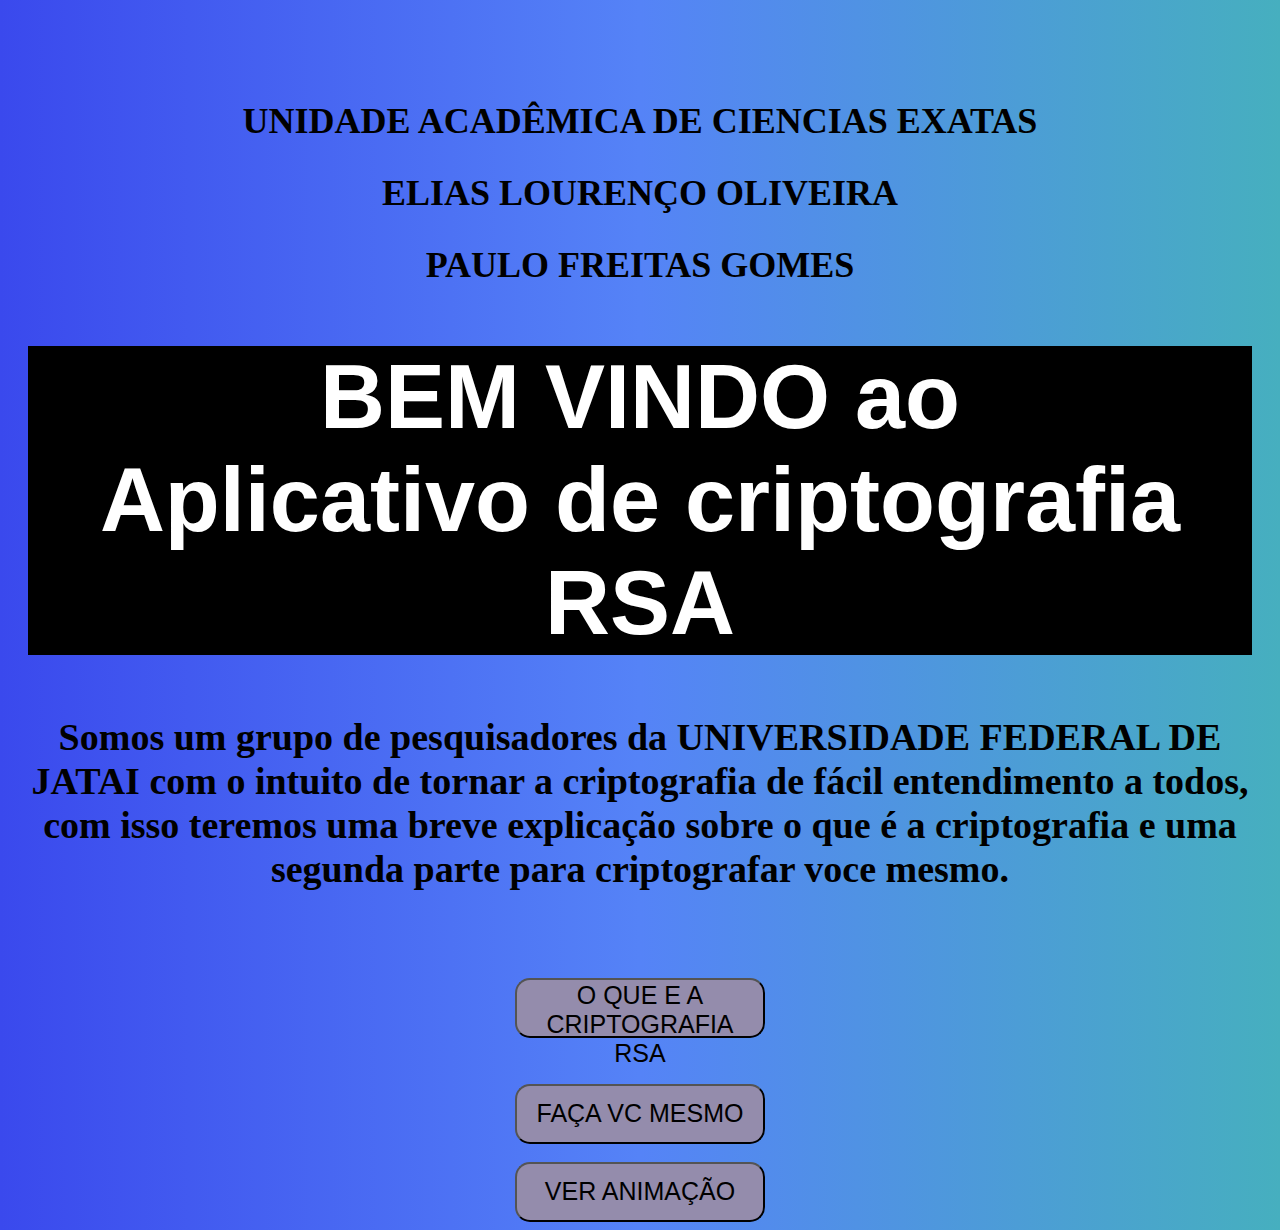
<file: index.html>
<!DOCTYPE html>
 <html lang="en">
 
    <head>
        <meta charset="UTF-8">
        <meta http-equiv="X-UA-Compatible" content="IE=edge">
        <meta name="viewport" content="width=device-width, initial-scale=1.0">
       <!-- <link rel="stylesheet" type="text/css" href="stile.css"> -->
     
   <!--  <a href="https://oliveiral2001.github.io/Criptografia/criptografando.html">Ir para a página Criptografia</a>  -->

     <link href = " https://oliveiral2001.github.io/Criptografia/sytle.css" rel = "stylesheet" >
     <script src = " https://oliveiral2001.github.io/Criptografia/script.js "></script>  
  <!--   <script src="caminho/para/bigInt.js"></script> -->

       <title> BEM VINDO</title>
    </head>
  
     <body>
         <div class="logo"> 
           <!--  <img src="ufj.png" alt="Imagem emblema ufj"> -->
            <h2> UNIDADE ACADÊMICA DE CIENCIAS EXATAS</h2>
            <h2> ELIAS LOURENÇO OLIVEIRA</h2>
            <h2> PAULO FREITAS GOMES</h2>
         </div>
         <div id="titulo">
            <!-- Titulo na página -->
            <h1>BEM VINDO ao <br> Aplicativo de criptografia RSA </h1>
         </div>
    
                     <!-- Paragrafo -->
            <div class="titulo"> <h4>  <p>Somos um grupo de pesquisadores da UNIVERSIDADE FEDERAL DE JATAI  com o intuito de tornar 
                 a criptografia de fácil entendimento a todos, com isso teremos uma breve explicação sobre o que é a 
                 criptografia e uma segunda parte para criptografar voce mesmo.
            </p>   </h4>   </div>
      

            
           
        
          <!--  <button class="botao"><a href="/ou.html" >entrar</a></button> -->
            <br>
            <br>
            <a href="entendendo-a-criptografia.html"> 

                 <button class="botao"> O QUE E A CRIPTOGRAFIA  RSA </button>
            </a>
        <br>
        <br>
        <a href="criptografando.html"> 

            <button class="botao"> FAÇA VC MESMO </button>  
        </a> 
         
         <br>
         <br>
         
       <a href="ver-animacao.html"> 

         <button class="botao"> VER ANIMAÇÃO </button>
       </a>
        
        </body>
</file>
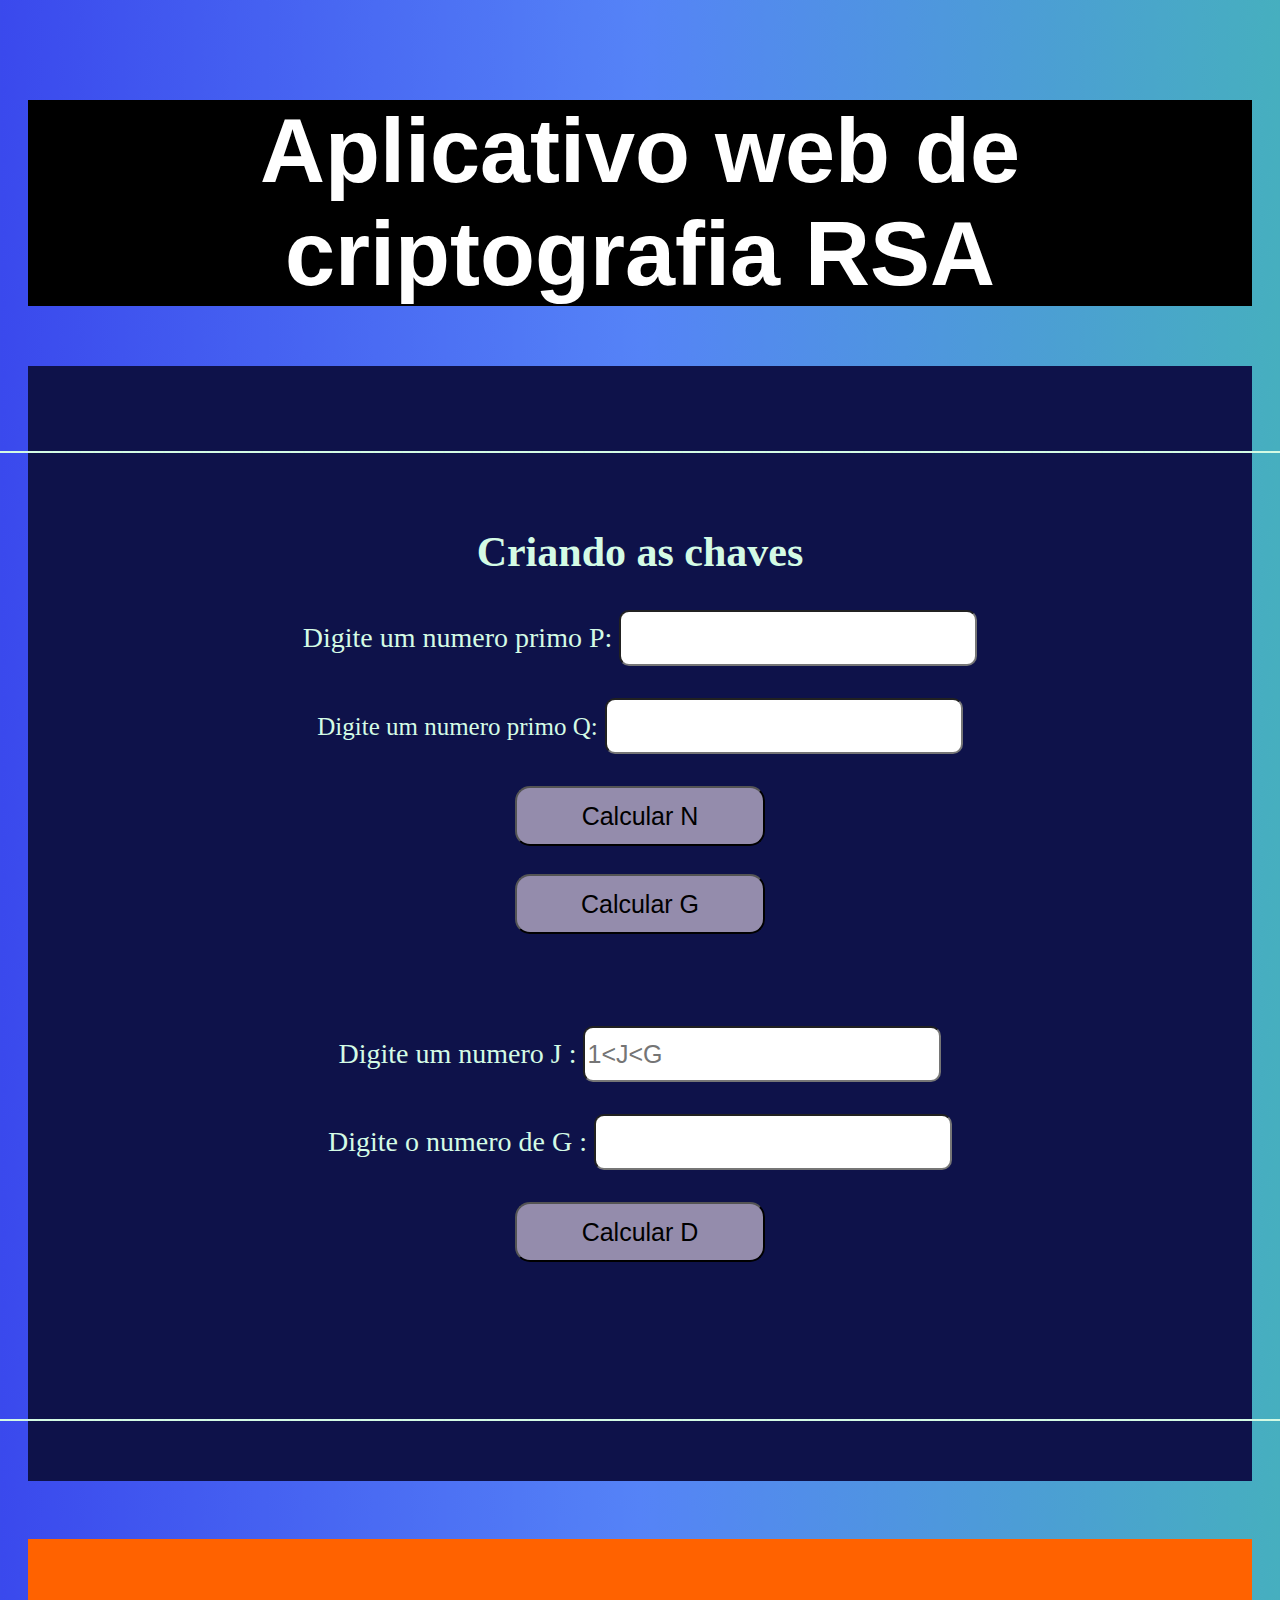
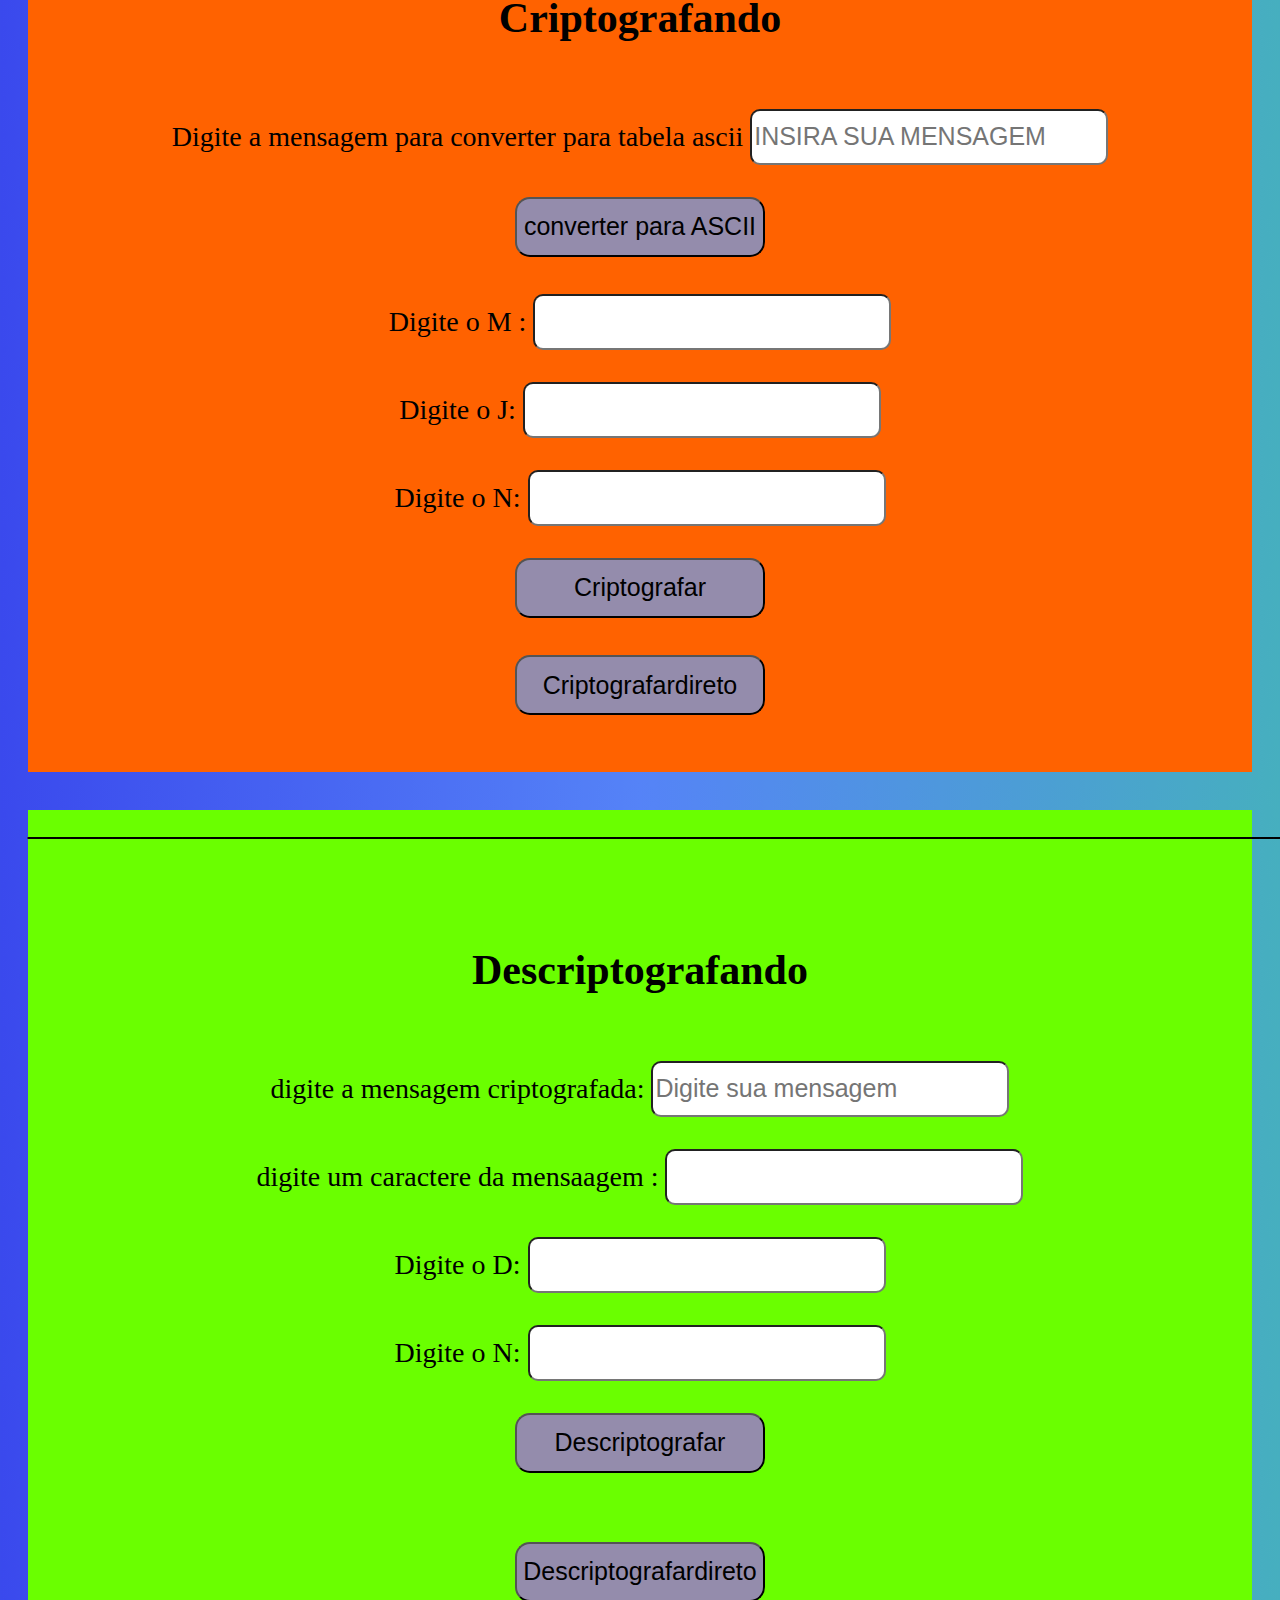
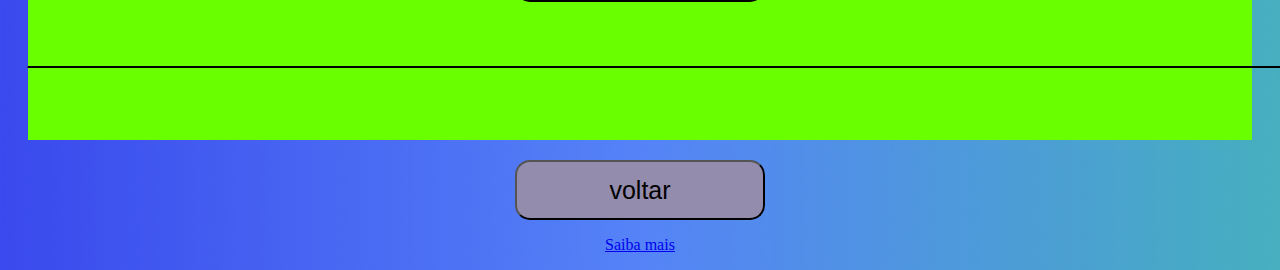
<file: criptografando.html>
<!DOCTYPE html>
<html lang="en">
<head>
  <meta charset="UTF-8">
  <meta name="viewport" content="width=device-width, initial-scale=1.0">
  <!-- <link rel="stylesheet" type="text/css" href="stile.css"> -->
  <!--<script src="script.js"></script> -->
<!--  <script src="caminho/para/bigInt.js"></script> -->
  
    <link href = " https://oliveiral2001.github.io/Criptografia/sytle.css" rel = "stylesheet" > 
    <script src = " https://oliveiral2001.github.io/Criptografia/script.js "></script> 
  
        
<title>Criptografia</title>
</head>
<body>

<div id="titulo">
<!-- Titulo na página -->
<h1>Aplicativo web de criptografia RSA</h1>
</div>





 

  <div class="criandoaschaves"> 
            <h4>______________________________________________________________________________________________________</h4>
                <h2>  Criando as chaves </h2> 
            
                        
           
        
            
                    <div class="criptografar">

                            <label for="numP">Digite um numero primo P:</label>
                            <input type="number" class="campo" id="numP">
                            <br>
                            <br>
                            <label class="campo" for="numQ">Digite um numero primo Q:</label>
                            <input type="number" class="campo" id="numQ">
                            <br>
                            <br>
                              <button class="botao" onclick="realizarCalculoN()">Calcular N</button> 
                            <br>
                            <p id="N"> </p>


                            <button class="botao" onclick="realizarCalculoG()">Calcular G</button> 
                            <br>
                            <p id="G"> </p>

                            
                            <br>
                            <br>
                            <label for="J">Digite um numero J  :</label>
                            <input type="number" class="campo" id="J" placeholder="1<J<G">
                            
                            <br>
                            <br>
                            <label for="vG">Digite o numero de G  :</label>
                            <input type="number" class="campo" id="vG">
                            <br>
                            <br>
                            <button class="botao" onclick="calcularinverso()">Calcular D</button> 
                            <br>
                            <p id="resultado"> </p>


                 
                     </div>
                     <br>
                     <br>
                     <h4>____________________________________________________________________________________________________</h4>
    </div>

        <br>


<div class="criptografando"> 
    <h2>  Criptografando </h2>

  
    <br>
    <label for="mensagem"> Digite a mensagem para converter para tabela ascii</label>
    <input type="text" class="campo" id ="mensagem" placeholder="INSIRA SUA MENSAGEM">
    <br>
    <br>
    <button class="botao" onclick="converterParaASCII()" >converter para ASCII</button>

    <h4> <p id="tabelaASCII"></p> </h4>


    <label for="numM">Digite o M :</label>
    <input type="number" class="campo" id="numM">
    <br>
    <br>
    <label for="numJ">Digite o J:</label>
    <input type="number" class="campo" id="numJ">
    <br>
    <br>
    <label for="numN">Digite o N:</label>
    <input type="number" class="campo" id="numN">
    <br>
    <br>
    <button class="botao" onclick="calcularmodexponencial()">Criptografar</button> 
    <br>
    <h4> <p id="S" ></p> </h4>
   
    <button class="botao" onclick="criptografar()">Criptografardireto</button> 
    <br>
    <h4> <p id="R" ></p> </h4>
   
    


   

</div>

<div id="descriptografando"> 
    <h4>_____________________________________________________________________________________________</h4>

            <br>
            <h2>Descriptografando</h2>
           
         
            <br>
            <label for="numerosC"> digite a mensagem criptografada:</label>
          
          <input type="number" class="campo" id="numerosC" placeholder="Digite sua mensagem">   
            <br>
            <br>
            <label for="numC">digite um caractere da mensaagem :</label>
            <input type="number" class="campo" id="numC">
            <br>
            <br>
            <label for="numD">Digite o D:</label>
            <input type="number" class="campo" id="numD">
            <br>
            <br>
            <label for="nuMN">Digite o N:</label>
            <input type="number" class="campo" id="nuMN">
            <br>
            <br>
            <button class="botao" onclick="calcular()">Descriptografar</button>
            
            <br>
            <h4> <p id="F" ></p> </h4>
            <br>

            <button class="botao" onclick="ModExponencial()">Descriptografardireto</button>
            
            <br>
            <h4> <p id="U" ></p> </h4>


           
         
        <h4>_______________________________________________________________________________________________</h4>
</br>
  </div>

<!-- Imagem
<img src="./img/GettyImages-1244304812.webp" alt="Foto do Bolsonaro">
-->
<!-- Link -->
<a href="/aplicativo-principal/index.html"> 

  <button class="botao"> voltar </button>
</a>
<br>
<p><a href="https://www.lambda3.com.br/2012/12/entendendo-de-verdade-a-criptografia-rsa/" target="_blank">Saiba mais</a></p>

</body>

</html>
</file>
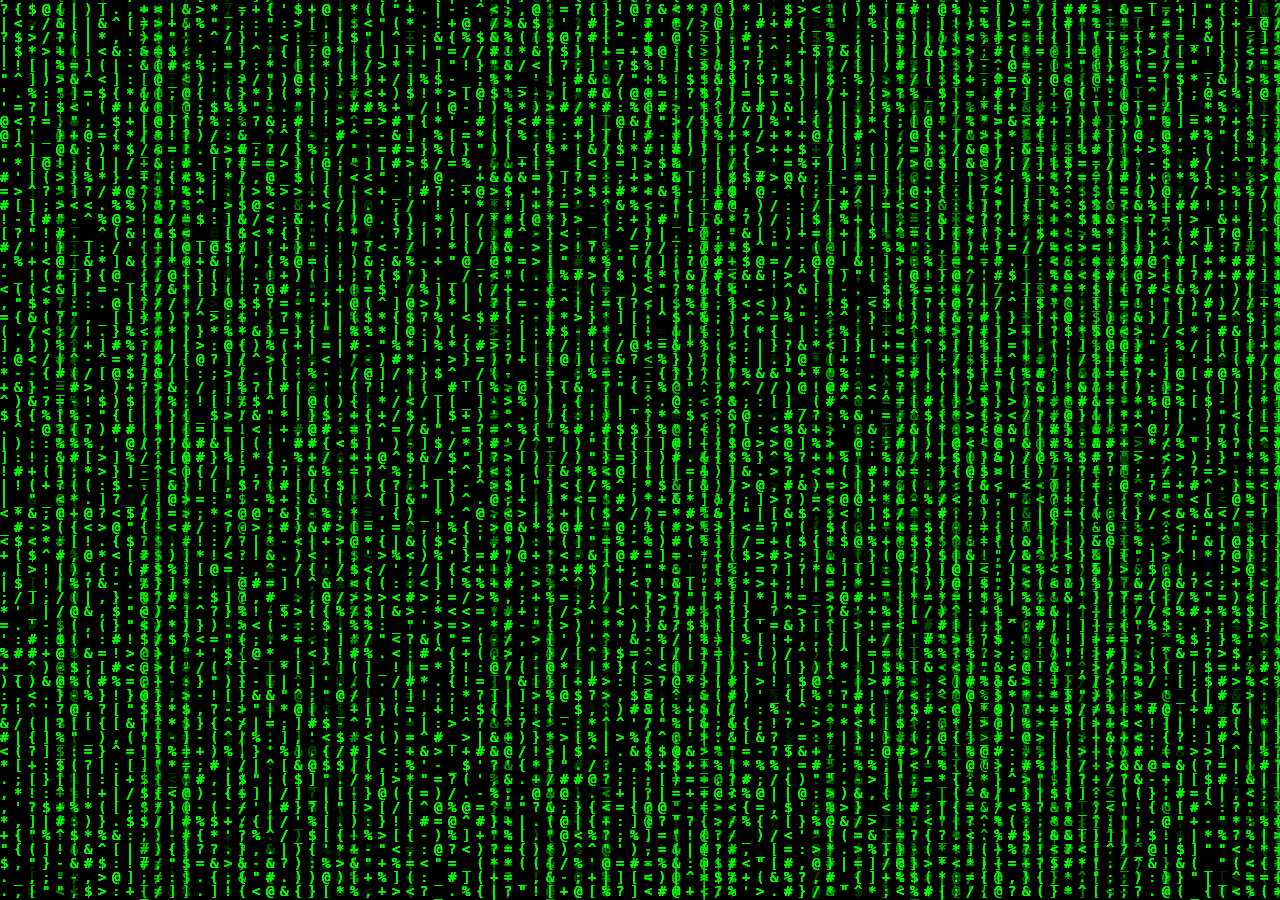
<file: criptografar.html>
<!DOCTYPE html>
<html lang="pt-br">
<head>
    <meta charset="UTF-8">
    <meta name="viewport" content="width=device-width, initial-scale=1.0">
    <title>Animacao Criptografia</title>
    <style>
        body {
            margin: 0;
            overflow: hidden;
            background-color: black;
        }
        canvas {
            display: block;
        }
    </style>
</head>
<body>

    <canvas id="cryptoAnimation"></canvas>

    <script>
        const canvas = document.getElementById("cryptoAnimation");
        const ctx = canvas.getContext("2d");

        const characters = "!@#$%^&*()_-+=[]{}|;:'\",.<>/?";
        const columns = 150;
        const fontSize = 14;
        const matrix = [];

        // Inicialização da matriz com caracteres aleatórios
        for (let i = 0; i < columns; i++) {
            matrix[i] = [];
            for (let j = 0; j < window.innerHeight / fontSize; j++) {
                matrix[i][j] = characters[Math.floor(Math.random() * characters.length)];
            }
        }

        canvas.width = window.innerWidth;
        canvas.height = window.innerHeight;

        function draw() {
            ctx.fillStyle = "rgba(0, 0, 0, 0.05)";
            ctx.fillRect(0, 0, canvas.width, canvas.height);

            ctx.fillStyle = "#00ff00";
            ctx.font = `${fontSize}px monospace`;

            for (let i = 0; i < columns; i++) {
                for (let j = 0; j < matrix[i].length; j++) {
                    ctx.fillText(matrix[i][j], i * fontSize, j * fontSize);
                }

                // Adiciona um novo caractere aleatório à coluna
                if (Math.random() > 0.97) {
                    matrix[i].unshift(characters[Math.floor(Math.random() * characters.length)]);
                    matrix[i].pop();
                }
            }
        }

        function update() {
            draw();
            requestAnimationFrame(update);
        }

        window.addEventListener("resize", () => {
            canvas.width = window.innerWidth;
            canvas.height = window.innerHeight;
        });

        update();
    </script>

</body>
</html>
</file>
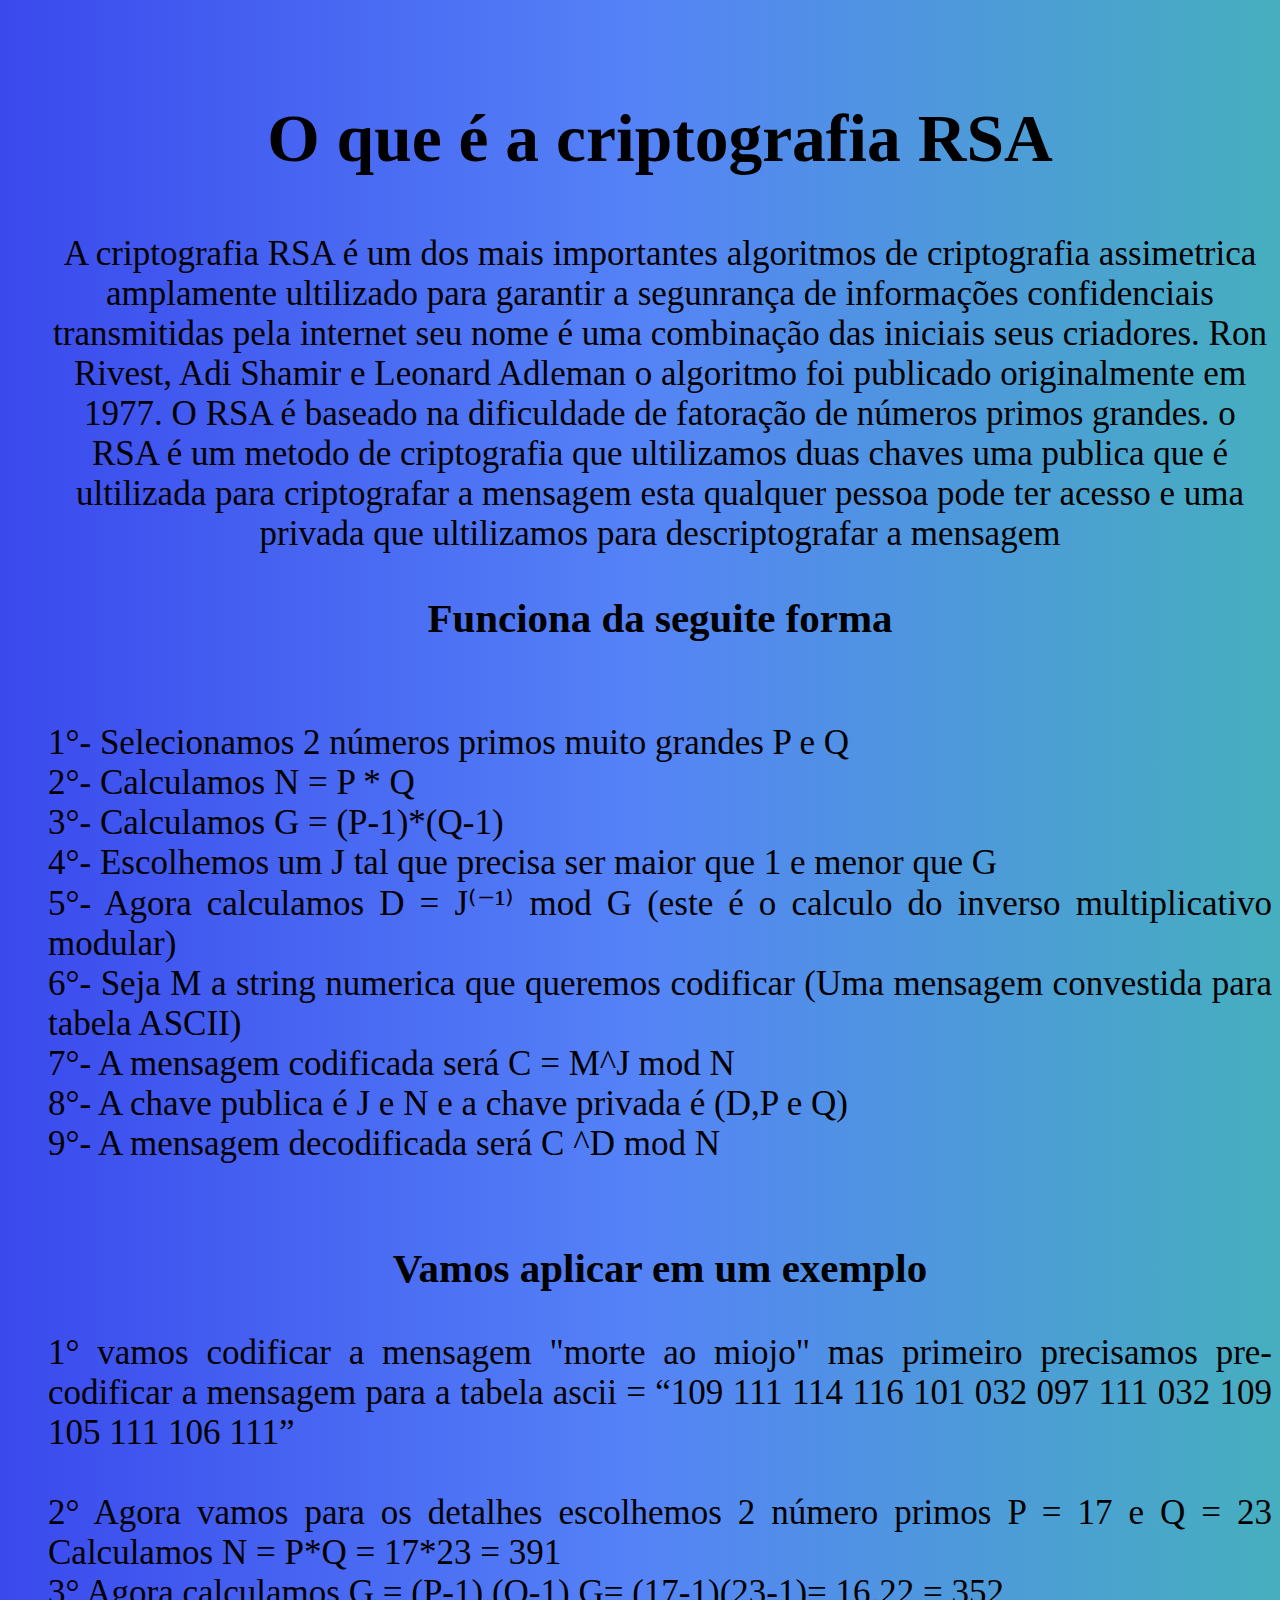
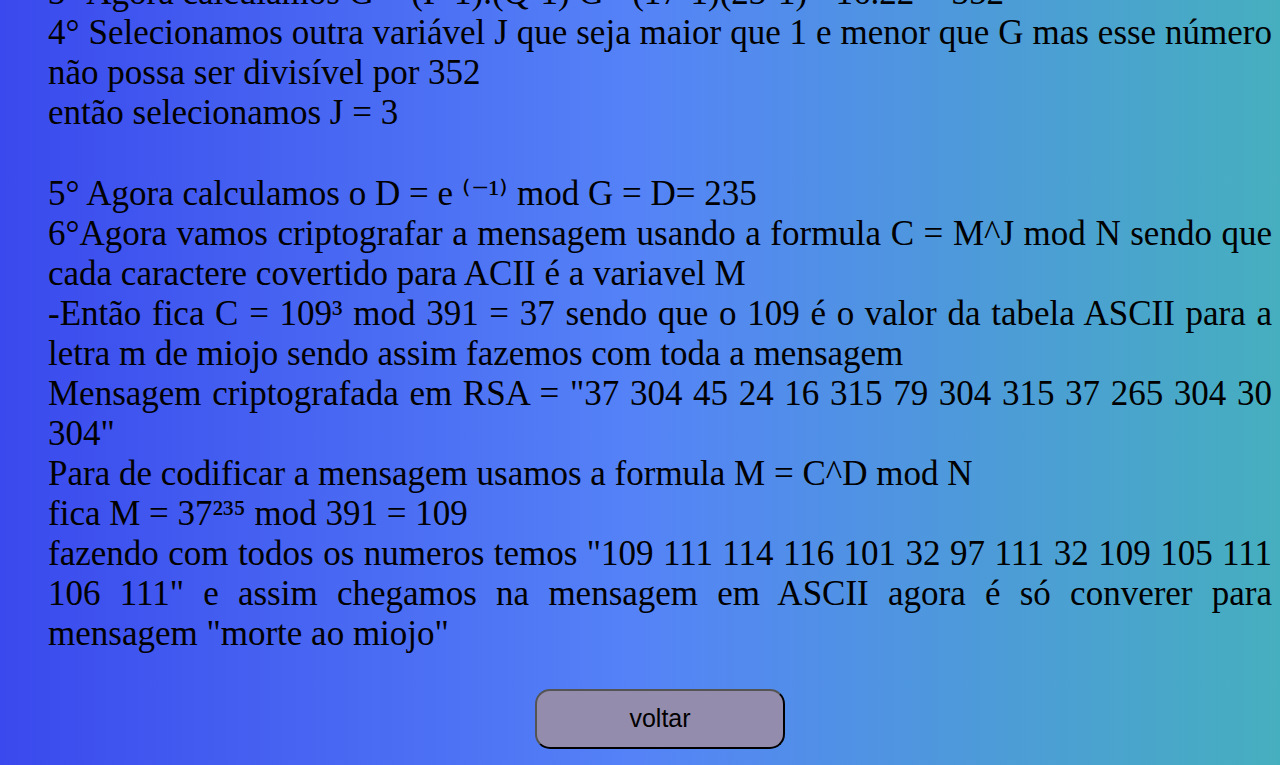
<file: entendendo-a-criptografia.html>
<!DOCTYPE html>
<html lang="en">
<head>
  <meta charset="UTF-8">
  <meta name="viewport" content="width=device-width, initial-scale=1.0">
 <!-- <link rel="stylesheet" type="text/css" href="stile.css"> -->
      <link href = " https://oliveiral2001.github.io/Criptografia/sytle.css" rel = "stylesheet" > 
  <!--   <script src = "https://oliveiral2001.github.io/Criptografia/script.js "><script> -->
  <title>O que é a criptografia RSA</title>
</head> 
<body>


  <ul>
    <div class="subtitulo">  <h2> O que é a criptografia RSA </h2> </div>
 <div class="texto"> 
  <p>  A criptografia RSA é um dos mais importantes algoritmos de criptografia assimetrica
    amplamente ultilizado para garantir a segunrança de informações confidenciais transmitidas pela internet seu 
    nome é uma combinação das iniciais  seus criadores. Ron Rivest, Adi Shamir e Leonard Adleman o algoritmo foi publicado originalmente em 1977.
    O RSA é baseado na dificuldade de fatoração de números primos grandes. o RSA é um metodo de criptografia que ultilizamos duas chaves uma publica que é ultilizada para criptografar a mensagem 
    esta qualquer pessoa pode ter acesso e uma privada que ultilizamos para descriptografar a mensagem
  </p>
  <h3>Funciona da seguite forma </h3> 
 <p>  <div  class="etapas"> <br> 
 1°- Selecionamos 2 números primos muito grandes P e Q <br>
 2°- Calculamos N = P * Q <br>
 3°- Calculamos G = (P-1)*(Q-1) <br>
 4°- Escolhemos um J tal que precisa ser maior que 1 e menor que G <br> 
 5°- Agora calculamos D = J⁽⁻¹⁾ mod G (este é o calculo do inverso multiplicativo modular) <br>
    6°- Seja M a string numerica que queremos codificar (Uma mensagem convestida para tabela ASCII)<br>
    7°- A mensagem codificada será C = M^J mod N <br>
    8°- A chave publica é J e N e a chave privada é (D,P e Q)<br>
    9°- A mensagem decodificada será C ^D mod N <br>
  </div>
<br>
    <h3>Vamos aplicar em um exemplo </h3>
<div class="etapas">
   1° vamos codificar a  mensagem "morte ao miojo" mas primeiro precisamos pre-codificar a mensagem  para a tabela ascii 
    = “109 111 114 116 101 032 097 111 032 109 105 111 106 111”<br>
     <br>
   2°  Agora vamos para os detalhes escolhemos 2 número primos P = 17 e Q = 23 
     Calculamos N = P*Q = 17*23 = 391 <br>
    
    3° Agora calculamos G = (P-1).(Q-1) G= (17-1)(23-1)= 16.22 = 352 <br>
    
   4°  Selecionamos outra variável J que seja maior que 1 e menor que G mas esse número não possa ser divisível por 352 <br>
    então selecionamos J =  3 <br>
    <br>
    5° Agora calculamos o D = e ⁽⁻¹⁾ mod G =
     D= 235 <br>
    6°Agora vamos criptografar a mensagem usando a formula C = M^J mod N sendo que cada caractere covertido para ACII é a variavel M <br>

     -Então fica C = 109³ mod 391 = 37 sendo que o 109 é o valor da tabela ASCII para a letra m de miojo sendo assim fazemos com toda a mensagem <br>
     Mensagem criptografada em RSA = "37 304 45 24 16 315 79 304 315 37 265 304 30 304" <br>
     Para de codificar a mensagem usamos a formula M = C^D mod N <br>
     fica M = 37²³⁵ mod 391 = 109 <br>
     fazendo com todos os numeros temos 
     "109 111 114 116 101 32 97 111 32 109 105 111 106 111" e assim chegamos na mensagem em ASCII agora é só converer para  mensagem "morte ao miojo"
     </p>  </div> </div>

     <a href="index.html"> 

      <button class="botao"> voltar </button>
 </a>

</body>
       </html>
</file>
